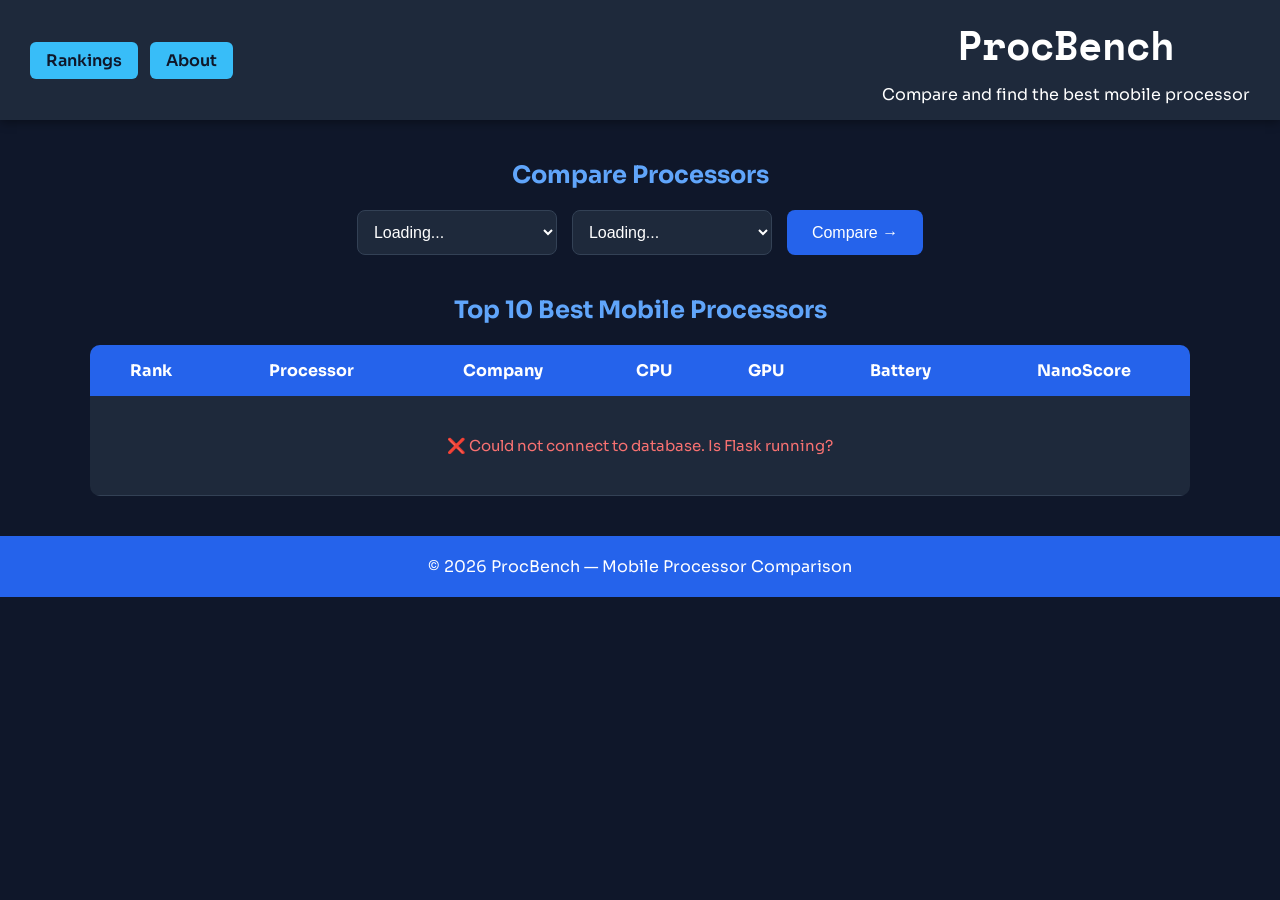
<file: index.html>
<!DOCTYPE html>
<html lang="en">
<head>
    <meta charset="UTF-8">
    <title>ProcBench — Mobile Processor Comparison</title>
    <meta name="viewport" content="width=device-width, initial-scale=1.0">
    <link rel="stylesheet" href="style.css">
    <style>
    @import url('https://fonts.googleapis.com/css2?family=Space+Mono:wght@400;700&family=Sora:wght@400;600;700&display=swap');
    body{font-family:'Sora',sans-serif!important;}
    .header-content h1{font-family:'Space Mono',monospace;}
    select optgroup{font-weight:700;color:#94a3b8;}
    .loading{text-align:center;padding:40px;color:#94a3b8;font-size:15px;}
    .error-msg{text-align:center;padding:40px;color:#f87171;font-size:15px;}
    </style>
</head>

<body>
<header class="top-nav">
    <div class="nav-buttons">
        <a href="ranks.html" class="nav-btn">Rankings</a>
        <a href="about.html" class="nav-btn">About</a>
    </div>
    <div class="header-content">
        <h1>ProcBench</h1>
        <p>Compare and find the best mobile processor</p>
    </div>
</header>

<section class="container">

    <h2>Compare Processors</h2>
    <div class="compare-box">
        <select id="proc1"><option value="">Loading...</option></select>
        <select id="proc2"><option value="">Loading...</option></select>
        <button id="compareBtn">Compare →</button>
    </div>

    <div id="result" class="result-box"></div>

    <h2>Top 10 Best Mobile Processors</h2>
    <div class="table-wrapper">
        <table>
            <thead>
                <tr>
                    <th>Rank</th>
                    <th>Processor</th>
                    <th>Company</th>
                    <th>CPU</th>
                    <th>GPU</th>
                    <th>Battery</th>
                    <th>NanoScore</th>
                </tr>
            </thead>
            <tbody id="topTable"><tr><td colspan="7" class="loading">⏳ Loading processors from database...</td></tr></tbody>
        </table>
    </div>
</section>

<footer><p>© 2026 ProcBench — Mobile Processor Comparison</p></footer>

<script src="db.js"></script>
<script>
const companies = ['Apple','Qualcomm','MediaTek','Samsung','Google','Huawei'];

function buildSelect(selectId) {
  const sel = document.getElementById(selectId);
  sel.innerHTML = '<option value="">Select Processor</option>';
  companies.forEach(company => {
    const procs = processorDB.filter(p => p.company === company)
                             .sort((a, b) => b.nanoScore - a.nanoScore);
    if (!procs.length) return;
    const grp = document.createElement('optgroup');
    grp.label = company;
    procs.forEach(p => {
      const opt = document.createElement('option');
      opt.value = p.name;
      opt.textContent = p.name;
      grp.appendChild(opt);
    });
    sel.appendChild(grp);
  });
}

function buildTopTable() {
  const top10 = rankedProcessors.slice(0, 10);
  document.getElementById('topTable').innerHTML = top10.map((p, i) => `
    <tr>
      <td>${i + 1}</td>
      <td><strong>${p.name}</strong></td>
      <td>${p.company}</td>
      <td>${p.cpu}</td>
      <td>${p.gpu}</td>
      <td>${p.battery}</td>
      <td style="font-weight:700;color:#38bdf8">${p.nanoScore}</td>
    </tr>`).join('');
}

// ── Wait for DB then render ───────────────────────────────────
document.addEventListener('dbReady', () => {
  buildSelect('proc1');
  buildSelect('proc2');
  buildTopTable();
});

document.addEventListener('dbError', () => {
  document.getElementById('topTable').innerHTML =
    '<tr><td colspan="7" class="error-msg">❌ Could not connect to database. Is Flask running?</td></tr>';
});

document.getElementById('compareBtn').addEventListener('click', () => {
  const p1 = document.getElementById('proc1').value;
  const p2 = document.getElementById('proc2').value;
  if (!p1 || !p2) { alert('Please select both processors'); return; }
  if (p1 === p2)  { alert('Please select two different processors'); return; }
  window.location.href = `compare.html?proc1=${encodeURIComponent(p1)}&proc2=${encodeURIComponent(p2)}`;
});
</script>
</body>
</html>
</file>
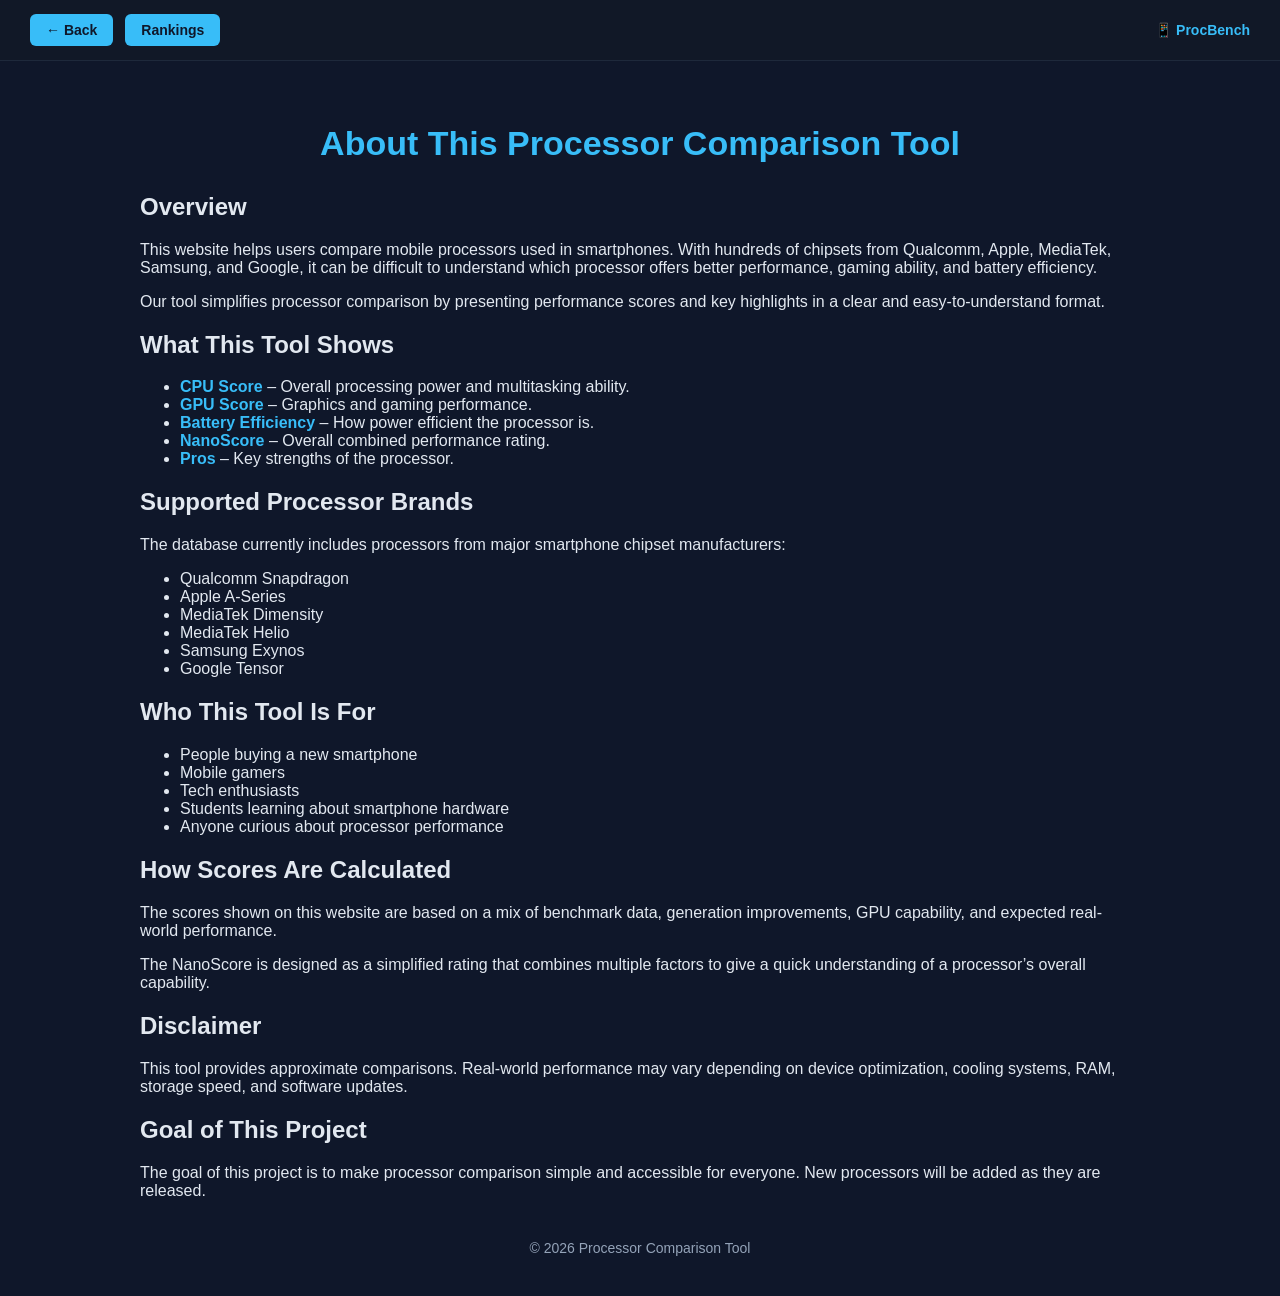
<file: about.html>
<!DOCTYPE html>
<html lang="en">
<head>
<meta charset="UTF-8">
<meta name="viewport" content="width=device-width, initial-scale=1.0">
<title>About - Processor Comparison Tool</title>
<style>
/* Page Background */
body{
    font-family: Arial, sans-serif;
    background:#0f172a;
    color:#e2e8f0;
    margin:0;
    padding:0;
}

/* Nav Bar */
.top-nav{
    display:flex;
    justify-content:space-between;
    align-items:center;
    padding:14px 30px;
    background:#111827;
    border-bottom:1px solid #1e293b;
}
.nav-buttons{
    display:flex;
    gap:12px;
}
.nav-btn{
    text-decoration:none;
    padding:8px 16px;
    border-radius:6px;
    background:#38bdf8;
    color:#0f172a;
    font-weight:700;
    font-size:14px;
    transition:.2s;
}
.nav-btn:hover{
    background:#0ea5e9;
}

/* Main Container */
.container{
    max-width:1000px;
    margin:auto;
    padding:40px 20px;
}

/* Title */
h1{
    text-align:center;
    font-size:34px;
    margin-bottom:30px;
    color:#38bdf8;
}

/* Section Cards */
.section{
    background:#1e293b;
    padding:25px;
    margin-bottom:25px;
    border-radius:10px;
    box-shadow:0 5px 15px rgba(0,0,0,0.4);
}

/* Section Heading */
.section h2{
    color:#f1f5f9;
    margin-bottom:12px;
}

/* Paragraph Text */
.section p{
    line-height:1.7;
    color:#cbd5f5;
}

/* Lists */
.section ul{
    padding-left:20px;
}

.section li{
    margin-bottom:8px;
}

/* Highlight Labels */
strong{
    color:#38bdf8;
}

/* Footer */
footer{
    text-align:center;
    margin-top:40px;
    font-size:14px;
    color:#94a3b8;
}
</style>
</head>

<body>

<nav class="top-nav">
    <div class="nav-buttons">
        <a href="index.html" class="nav-btn">← Back</a>
        <a href="ranks.html" class="nav-btn">Rankings</a>
    </div>
    <span style="font-size:14px;color:#38bdf8;font-weight:700;">📱 ProcBench</span>
</nav>

<div class="container">

<h1>About This Processor Comparison Tool</h1>

<h2>Overview</h2>
<p>
This website helps users compare mobile processors used in smartphones. With hundreds of chipsets from Qualcomm, Apple, MediaTek, Samsung, and Google, it can be difficult to understand which processor offers better performance, gaming ability, and battery efficiency.
</p>

<p>
Our tool simplifies processor comparison by presenting performance scores and key highlights in a clear and easy-to-understand format.
</p>

<h2>What This Tool Shows</h2>
<ul>
<li><strong>CPU Score</strong> – Overall processing power and multitasking ability.</li>
<li><strong>GPU Score</strong> – Graphics and gaming performance.</li>
<li><strong>Battery Efficiency</strong> – How power efficient the processor is.</li>
<li><strong>NanoScore</strong> – Overall combined performance rating.</li>
<li><strong>Pros</strong> – Key strengths of the processor.</li>
</ul>

<h2>Supported Processor Brands</h2>
<p>The database currently includes processors from major smartphone chipset manufacturers:</p>

<ul>
<li>Qualcomm Snapdragon</li>
<li>Apple A-Series</li>
<li>MediaTek Dimensity</li>
<li>MediaTek Helio</li>
<li>Samsung Exynos</li>
<li>Google Tensor</li>
</ul>

<h2>Who This Tool Is For</h2>
<ul>
<li>People buying a new smartphone</li>
<li>Mobile gamers</li>
<li>Tech enthusiasts</li>
<li>Students learning about smartphone hardware</li>
<li>Anyone curious about processor performance</li>
</ul>

<h2>How Scores Are Calculated</h2>
<p>
The scores shown on this website are based on a mix of benchmark data, generation improvements, GPU capability, and expected real-world performance.
</p>

<p>
The NanoScore is designed as a simplified rating that combines multiple factors to give a quick understanding of a processor’s overall capability.
</p>

<h2>Disclaimer</h2>
<p>
This tool provides approximate comparisons. Real-world performance may vary depending on device optimization, cooling systems, RAM, storage speed, and software updates.
</p>

<h2>Goal of This Project</h2>
<p>
The goal of this project is to make processor comparison simple and accessible for everyone. New processors will be added as they are released.
</p>

<footer>
© 2026 Processor Comparison Tool
</footer>

</div>

</body>
</html>
</file>
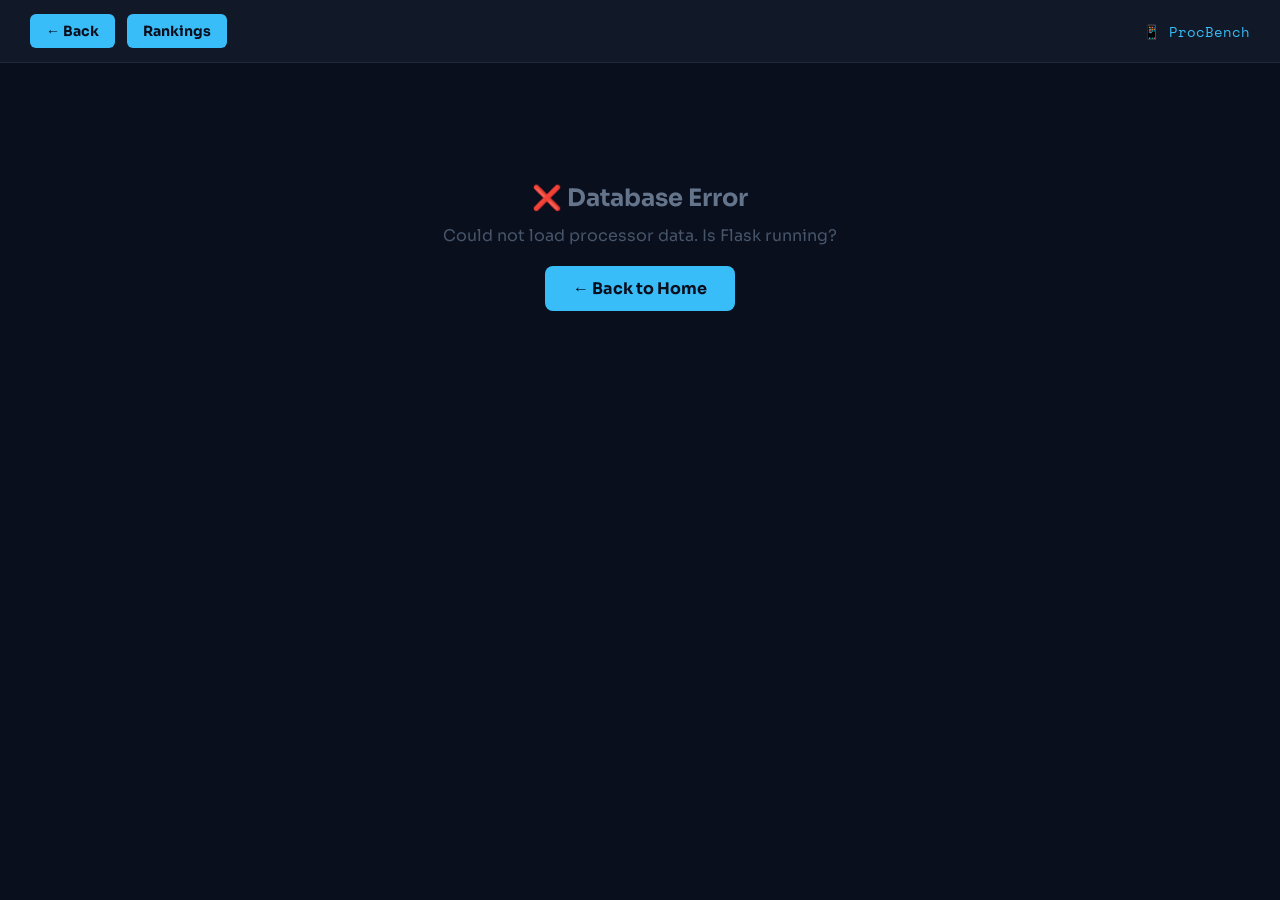
<file: compare.html>
<!DOCTYPE html>
<html lang="en">
<head>
<meta charset="UTF-8">
<meta name="viewport" content="width=device-width, initial-scale=1.0">
<title>Processor Comparison — ProcBench</title>
<style>
@import url('https://fonts.googleapis.com/css2?family=Space+Mono:wght@400;700&family=Sora:wght@400;600;700&display=swap');
*{margin:0;padding:0;box-sizing:border-box;}
body{font-family:'Sora',sans-serif;background:#0a0f1e;color:#e2e8f0;min-height:100vh;}

.top-nav{display:flex;justify-content:space-between;align-items:center;padding:14px 30px;background:#111827;border-bottom:1px solid #1e293b;}
.nav-buttons{display:flex;gap:12px;}
.nav-btn{text-decoration:none;padding:8px 16px;border-radius:6px;background:#38bdf8;color:#0a0f1e;font-weight:700;font-size:14px;transition:.2s;}
.nav-btn:hover{background:#0ea5e9;}
.logo{font-family:'Space Mono',monospace;color:#38bdf8;font-size:14px;}

.container{width:90%;max-width:1100px;margin:0 auto;padding:40px 0 60px;}
h1{font-family:'Space Mono',monospace;text-align:center;font-size:clamp(20px,3.5vw,32px);color:#38bdf8;margin-bottom:6px;}
.subtitle{text-align:center;color:#94a3b8;font-size:14px;margin-bottom:40px;}

.comparison-grid{display:grid;grid-template-columns:1fr auto 1fr;gap:24px;align-items:start;margin-bottom:30px;}
@media(max-width:700px){.comparison-grid{grid-template-columns:1fr;}}

.chip-card{background:#111827;border-radius:14px;padding:28px;border:1px solid #1e293b;transition:.3s;}
.chip-card.winner-card{border-color:#38bdf8;box-shadow:0 0 24px rgba(56,189,248,.15);}

.card-name{font-family:'Space Mono',monospace;font-size:clamp(14px,2vw,18px);font-weight:700;margin-bottom:6px;color:#f1f5f9;word-break:break-word;}
.card-company{font-size:12px;color:#64748b;margin-bottom:20px;}

.stat{margin-bottom:18px;}
.stat-header{display:flex;justify-content:space-between;align-items:center;margin-bottom:6px;}
.stat-label{font-size:12px;font-weight:600;color:#94a3b8;letter-spacing:.06em;text-transform:uppercase;}
.stat-value{font-family:'Space Mono',monospace;font-size:14px;font-weight:700;color:#f1f5f9;}
.stat-value.best{color:#38bdf8;}

.score-bar{background:#1e293b;height:10px;border-radius:5px;overflow:hidden;}
.score-fill{height:100%;border-radius:5px;transition:width .6s ease;background:#38bdf8;}

.vs-divider{display:flex;align-items:center;justify-content:center;font-family:'Space Mono',monospace;font-size:22px;font-weight:700;color:#334155;padding-top:80px;}
@media(max-width:700px){.vs-divider{padding-top:0;}}

.winner-banner{text-align:center;padding:20px;border-radius:12px;font-family:'Space Mono',monospace;font-size:18px;font-weight:700;margin-bottom:30px;background:#0f2744;border:1px solid #1e3a5f;color:#38bdf8;}
.winner-banner.tie{background:#1a1a0f;border-color:#3d3522;color:#fbbf24;}
.winner-banner.error{background:#1a0f0f;border-color:#3d2222;color:#f87171;}

.pros-section{background:#111827;border-radius:14px;padding:28px;border:1px solid #1e293b;margin-bottom:30px;}
.pros-section h2{font-family:'Space Mono',monospace;font-size:16px;color:#38bdf8;margin-bottom:20px;}
.pros-grid{display:grid;grid-template-columns:1fr 1fr;gap:20px;}
@media(max-width:600px){.pros-grid{grid-template-columns:1fr;}}
.pros-col h3{font-size:13px;font-weight:700;color:#94a3b8;text-transform:uppercase;letter-spacing:.06em;margin-bottom:12px;}
.pro-item{display:flex;align-items:flex-start;gap:8px;margin-bottom:8px;font-size:14px;}
.pro-dot{width:6px;height:6px;border-radius:50%;background:#38bdf8;flex-shrink:0;margin-top:5px;}

.specs-section{background:#111827;border-radius:14px;padding:28px;border:1px solid #1e293b;}
.specs-section h2{font-family:'Space Mono',monospace;font-size:16px;color:#38bdf8;margin-bottom:20px;}
.spec-row{display:flex;align-items:center;padding:10px 0;border-bottom:1px solid #1e293b;font-size:14px;}
.spec-row:last-child{border-bottom:none;}
.spec-label{flex:1;color:#64748b;font-weight:600;}
.spec-val1,.spec-val2{width:160px;text-align:center;font-family:'Space Mono',monospace;font-size:13px;}
.spec-val1.best,.spec-val2.best{color:#38bdf8;font-weight:700;}

.loading-state{text-align:center;padding:80px 20px;color:#94a3b8;}
.not-found{text-align:center;padding:80px 20px;color:#475569;}
.not-found h2{color:#64748b;margin-bottom:12px;}
.back-link{display:inline-block;margin-top:20px;padding:12px 28px;background:#38bdf8;color:#0a0f1e;border-radius:8px;text-decoration:none;font-weight:700;}
</style>
</head>
<body>

<nav class="top-nav">
  <div class="nav-buttons">
    <a href="index.html" class="nav-btn">← Back</a>
    <a href="ranks.html" class="nav-btn">Rankings</a>
  </div>
  <span class="logo">📱 ProcBench</span>
</nav>

<div class="container">
  <div id="main-content">
    <div class="loading-state">⏳ Loading processor data...</div>
  </div>
</div>

<script src="db.js"></script>
<script>
function renderComparison() {
  const params = new URLSearchParams(window.location.search);
  const p1name = params.get('proc1');
  const p2name = params.get('proc2');
  const p1 = processorMap[p1name];
  const p2 = processorMap[p2name];
  const main = document.getElementById('main-content');

  if (!p1name || !p2name) {
    main.innerHTML = `<div class="not-found"><h2>No processors selected</h2><p>Go back and choose two processors to compare.</p><a class="back-link" href="index.html">← Back to Home</a></div>`;
    return;
  }
  if (!p1 || !p2) {
    const missing = !p1 ? p1name : p2name;
    main.innerHTML = `<div class="not-found"><h2>"${missing}" not found</h2><p>This processor may not be in the database.</p><a class="back-link" href="index.html">← Back to Home</a></div>`;
    return;
  }

  const cats = ['cpu','gpu','battery','nanoScore'];
  const best = {};
  cats.forEach(c => {
    if (p1[c] > p2[c]) best[c] = 'p1';
    else if (p2[c] > p1[c]) best[c] = 'p2';
    else best[c] = 'tie';
  });

  let winnerHTML = '';
  if (p1.nanoScore > p2.nanoScore)      winnerHTML = `<div class="winner-banner">🏆 ${p1name} wins overall!</div>`;
  else if (p2.nanoScore > p1.nanoScore) winnerHTML = `<div class="winner-banner">🏆 ${p2name} wins overall!</div>`;
  else                                   winnerHTML = `<div class="winner-banner tie">⚖️ It's a tie — equal NanoScore</div>`;

  function bar(proc, cat) {
    const val    = proc[cat];
    const isBest = best[cat] === (proc === p1 ? 'p1' : 'p2');
    const labels = { cpu:'CPU', gpu:'GPU', battery:'Battery', nanoScore:'NanoScore' };
    return `
      <div class="stat">
        <div class="stat-header">
          <span class="stat-label">${labels[cat]}</span>
          <span class="stat-value${isBest?' best':''}">${val}</span>
        </div>
        <div class="score-bar"><div class="score-fill" style="width:${val}%;background:${isBest?'#38bdf8':'#334155'}"></div></div>
      </div>`;
  }

  function prosHTML(proc) {
    const list = Array.isArray(proc.pros) ? proc.pros : [];
    if (!list.length) return '<div class="pro-item"><div class="pro-dot"></div><span>No data available</span></div>';
    return list.map(p => `<div class="pro-item"><div class="pro-dot"></div><span>${p}</span></div>`).join('');
  }

  function specRow(label, v1, v2) {
    const b1 = (typeof v1==='number' && typeof v2==='number') ? (v1>v2?'best':'') : '';
    const b2 = (typeof v1==='number' && typeof v2==='number') ? (v2>v1?'best':'') : '';
    return `<div class="spec-row">
      <span class="spec-label">${label}</span>
      <span class="spec-val1 ${b1}">${v1}</span>
      <span class="spec-val2 ${b2}">${v2}</span>
    </div>`;
  }

  main.innerHTML = `
    <h1>${p1name} vs ${p2name}</h1>
    <p class="subtitle">Side-by-side processor comparison</p>

    <div class="comparison-grid">
      <div class="chip-card${p1.nanoScore > p2.nanoScore ? ' winner-card' : ''}">
        <div class="card-name">${p1name}</div>
        <div class="card-company">${p1.company} · ${p1.process||'N/A'}</div>
        ${bar(p1,'cpu')}${bar(p1,'gpu')}${bar(p1,'battery')}${bar(p1,'nanoScore')}
      </div>
      <div class="vs-divider">VS</div>
      <div class="chip-card${p2.nanoScore > p1.nanoScore ? ' winner-card' : ''}">
        <div class="card-name">${p2name}</div>
        <div class="card-company">${p2.company} · ${p2.process||'N/A'}</div>
        ${bar(p2,'cpu')}${bar(p2,'gpu')}${bar(p2,'battery')}${bar(p2,'nanoScore')}
      </div>
    </div>

    ${winnerHTML}

    <div class="pros-section">
      <h2>Key Strengths</h2>
      <div class="pros-grid">
        <div><h3>${p1name}</h3>${prosHTML(p1)}</div>
        <div><h3>${p2name}</h3>${prosHTML(p2)}</div>
      </div>
    </div>

    <div class="specs-section">
      <h2>Detailed Specs</h2>
      <div class="spec-row" style="border-bottom:1px solid #1e293b;padding-bottom:10px;margin-bottom:4px;">
        <span class="spec-label" style="color:#64748b">Specification</span>
        <span class="spec-val1" style="font-weight:700;color:#94a3b8;font-family:'Sora',sans-serif;font-size:12px;">${p1name.length>20?p1name.substring(0,18)+'…':p1name}</span>
        <span class="spec-val2" style="font-weight:700;color:#94a3b8;font-family:'Sora',sans-serif;font-size:12px;">${p2name.length>20?p2name.substring(0,18)+'…':p2name}</span>
      </div>
      ${specRow('Manufacturer', p1.company, p2.company)}
      ${specRow('Process Node', p1.process||'N/A', p2.process||'N/A')}
      ${specRow('CPU Score', p1.cpu, p2.cpu)}
      ${specRow('GPU Score', p1.gpu, p2.gpu)}
      ${specRow('Battery Score', p1.battery, p2.battery)}
      ${specRow('NanoScore', p1.nanoScore, p2.nanoScore)}
      ${specRow('AnTuTu (approx)', (p1.antutu||0).toLocaleString(), (p2.antutu||0).toLocaleString())}
      ${specRow('Global Rank', '#'+p1.rank, '#'+p2.rank)}
    </div>
  `;
}

document.addEventListener('dbReady', renderComparison);
document.addEventListener('dbError', () => {
  document.getElementById('main-content').innerHTML =
    `<div class="not-found"><h2>❌ Database Error</h2><p>Could not load processor data. Is Flask running?</p><a class="back-link" href="index.html">← Back to Home</a></div>`;
});
</script>
</body>
</html>
</file>
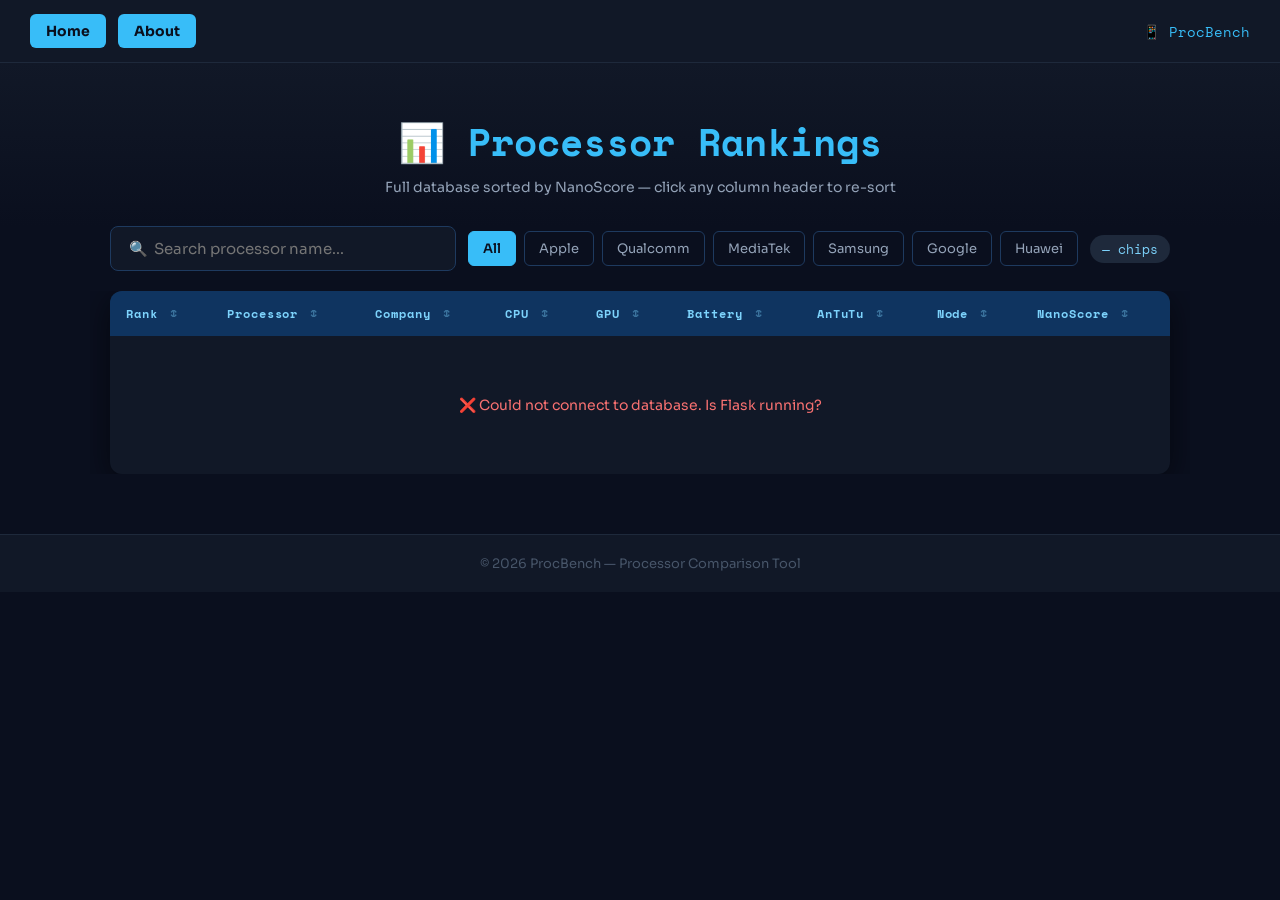
<file: ranks.html>
<!DOCTYPE html>
<html lang="en">
<head>
<meta charset="UTF-8">
<meta name="viewport" content="width=device-width, initial-scale=1.0">
<title>Processor Rankings — ProcBench</title>
<style>
@import url('https://fonts.googleapis.com/css2?family=Space+Mono:wght@400;700&family=Sora:wght@400;600;700&display=swap');
*{margin:0;padding:0;box-sizing:border-box;}
body{font-family:'Sora',sans-serif;background:#0a0f1e;color:#e2e8f0;min-height:100vh;}

.top-nav{display:flex;justify-content:space-between;align-items:center;padding:14px 30px;background:#111827;border-bottom:1px solid #1e293b;}
.nav-buttons{display:flex;gap:12px;}
.nav-btn{text-decoration:none;padding:8px 16px;border-radius:6px;background:#38bdf8;color:#0a0f1e;font-weight:700;font-size:14px;transition:.2s;}
.nav-btn:hover{background:#0ea5e9;}
.logo{font-family:'Space Mono',monospace;color:#38bdf8;font-size:14px;}

.page-header{padding:50px 20px 30px;text-align:center;background:linear-gradient(180deg,#111827 0%,#0a0f1e 100%);}
.page-header h1{font-family:'Space Mono',monospace;font-size:clamp(22px,4vw,38px);color:#38bdf8;margin-bottom:8px;}
.page-header p{color:#94a3b8;font-size:14px;}

.controls{max-width:1100px;margin:0 auto 20px;padding:0 20px;display:flex;flex-wrap:wrap;gap:12px;align-items:center;}
#search{flex:1;min-width:220px;padding:12px 18px;font-size:15px;font-family:'Sora',sans-serif;border-radius:8px;border:1px solid #1e3a5f;background:#111827;color:white;outline:none;transition:.2s;}
#search:focus{border-color:#38bdf8;box-shadow:0 0 0 3px rgba(56,189,248,.15);}
.filter-btns{display:flex;gap:8px;flex-wrap:wrap;}
.filter-btn{padding:8px 14px;border-radius:6px;border:1px solid #1e3a5f;background:transparent;color:#94a3b8;font-family:'Sora',sans-serif;font-size:13px;cursor:pointer;transition:.2s;}
.filter-btn:hover,.filter-btn.active{background:#38bdf8;color:#0a0f1e;border-color:#38bdf8;font-weight:600;}
.count-badge{display:inline-block;padding:4px 12px;background:#1e293b;border-radius:999px;font-size:13px;color:#7dd3fc;font-family:'Space Mono',monospace;margin-left:auto;}

.table-wrapper{max-width:1100px;margin:0 auto 60px;padding:0 20px;overflow-x:auto;}
table{width:100%;border-collapse:collapse;background:#111827;border-radius:12px;overflow:hidden;box-shadow:0 8px 32px rgba(0,0,0,.5);}
thead tr{background:#0f3460;}
th{padding:14px 16px;text-align:left;font-family:'Space Mono',monospace;font-size:12px;letter-spacing:.08em;color:#7dd3fc;white-space:nowrap;cursor:pointer;user-select:none;}
th:hover{color:#38bdf8;}
th .sort-icon{margin-left:4px;opacity:.4;}
th.sorted .sort-icon{opacity:1;color:#38bdf8;}
td{padding:12px 16px;font-size:14px;border-bottom:1px solid #1e293b;white-space:nowrap;}
tbody tr{transition:.15s;}
tbody tr:hover{background:#1e293b;}
tbody tr:last-child td{border-bottom:none;}

.rank-badge{display:inline-flex;align-items:center;justify-content:center;width:32px;height:32px;border-radius:8px;font-family:'Space Mono',monospace;font-size:12px;font-weight:700;background:#1e293b;color:#94a3b8;}
.rank-1{background:linear-gradient(135deg,#ffd700,#ff8c00);color:#000;}
.rank-2{background:linear-gradient(135deg,#c0c0c0,#a0a0a0);color:#000;}
.rank-3{background:linear-gradient(135deg,#cd7f32,#8b4513);color:#fff;}

.company-pill{display:inline-block;padding:3px 10px;border-radius:999px;font-size:12px;font-weight:600;}
.pill-Apple{background:#1a2744;color:#60a5fa;border:1px solid #1e3a5f;}
.pill-Qualcomm{background:#1e1a2e;color:#c084fc;border:1px solid #2d2445;}
.pill-MediaTek{background:#1a2e1e;color:#4ade80;border:1px solid #1e3d26;}
.pill-Samsung{background:#1e2a1a;color:#a3e635;border:1px solid #253322;}
.pill-Google{background:#2e1a1a;color:#f87171;border:1px solid #3d2222;}
.pill-Huawei{background:#2e261a;color:#fb923c;border:1px solid #3d3222;}

.score-cell{display:flex;align-items:center;gap:8px;}
.mini-bar{width:55px;height:6px;background:#1e293b;border-radius:3px;overflow:hidden;flex-shrink:0;}
.mini-fill{height:100%;border-radius:3px;}

.nano-score{font-family:'Space Mono',monospace;font-weight:700;font-size:15px;color:#38bdf8;}
.process-badge{display:inline-block;padding:2px 8px;border-radius:4px;font-size:11px;font-family:'Space Mono',monospace;background:#0f2244;color:#7dd3fc;border:1px solid #1e3a5f;}

.loading-row{text-align:center;padding:60px 20px;color:#94a3b8;}
.error-row{text-align:center;padding:60px 20px;color:#f87171;}
.empty-state{text-align:center;padding:60px 20px;color:#475569;}
.empty-state h3{font-size:20px;margin-bottom:8px;}

footer{text-align:center;padding:20px;background:#111827;color:#475569;font-size:13px;border-top:1px solid #1e293b;}
</style>
</head>
<body>

<nav class="top-nav">
  <div class="nav-buttons">
    <a href="index.html" class="nav-btn">Home</a>
    <a href="about.html" class="nav-btn">About</a>
  </div>
  <span class="logo">📱 ProcBench</span>
</nav>

<div class="page-header">
  <h1>📊 Processor Rankings</h1>
  <p>Full database sorted by NanoScore — click any column header to re-sort</p>
</div>

<div class="controls">
  <input type="text" id="search" placeholder="🔍  Search processor name...">
  <div class="filter-btns" id="filterBtns">
    <button class="filter-btn active" data-company="All">All</button>
    <button class="filter-btn" data-company="Apple">Apple</button>
    <button class="filter-btn" data-company="Qualcomm">Qualcomm</button>
    <button class="filter-btn" data-company="MediaTek">MediaTek</button>
    <button class="filter-btn" data-company="Samsung">Samsung</button>
    <button class="filter-btn" data-company="Google">Google</button>
    <button class="filter-btn" data-company="Huawei">Huawei</button>
  </div>
  <span class="count-badge" id="countBadge">— chips</span>
</div>

<div class="table-wrapper">
  <table>
    <thead>
      <tr>
        <th data-col="rank">Rank <span class="sort-icon">↕</span></th>
        <th data-col="name">Processor <span class="sort-icon">↕</span></th>
        <th data-col="company">Company <span class="sort-icon">↕</span></th>
        <th data-col="cpu">CPU <span class="sort-icon">↕</span></th>
        <th data-col="gpu">GPU <span class="sort-icon">↕</span></th>
        <th data-col="battery">Battery <span class="sort-icon">↕</span></th>
        <th data-col="antutu">AnTuTu <span class="sort-icon">↕</span></th>
        <th data-col="process">Node <span class="sort-icon">↕</span></th>
        <th data-col="nanoScore">NanoScore <span class="sort-icon">↕</span></th>
      </tr>
    </thead>
    <tbody id="cpuTable">
      <tr><td colspan="9" class="loading-row">⏳ Loading processors from database...</td></tr>
    </tbody>
  </table>
</div>

<footer>© 2026 ProcBench — Processor Comparison Tool</footer>

<script src="db.js"></script>
<script>
let sortCol='rank', sortDir=1, activeCompany='All';

function getFiltered(){
  const q = document.getElementById('search').value.toLowerCase();
  return rankedProcessors.filter(p =>
    p.name.toLowerCase().includes(q) &&
    (activeCompany === 'All' || p.company === activeCompany)
  );
}

function getSorted(data){
  return [...data].sort((a, b) => {
    let av = a[sortCol], bv = b[sortCol];
    if (typeof av === 'string') return sortDir * av.localeCompare(bv);
    return sortDir * (av - bv);
  });
}

function renderTable(){
  const sorted = getSorted(getFiltered());
  document.getElementById('countBadge').textContent = sorted.length + ' chips';
  const tbody = document.getElementById('cpuTable');
  if (!sorted.length) {
    tbody.innerHTML = `<tr><td colspan="9"><div class="empty-state"><h3>No processors found</h3><p>Try a different search or filter</p></div></td></tr>`;
    return;
  }
  tbody.innerHTML = sorted.map(p => {
    const rc = p.rank <= 3 ? ` rank-${p.rank}` : '';
    const pc = `pill-${p.company}`;
    return `<tr>
      <td><span class="rank-badge${rc}">${p.rank}</span></td>
      <td style="font-weight:600">${p.name}</td>
      <td><span class="company-pill ${pc}">${p.company}</span></td>
      <td><div class="score-cell"><div class="mini-bar"><div class="mini-fill" style="width:${p.cpu}%;background:#60a5fa"></div></div><span>${p.cpu}</span></div></td>
      <td><div class="score-cell"><div class="mini-bar"><div class="mini-fill" style="width:${p.gpu}%;background:#a78bfa"></div></div><span>${p.gpu}</span></div></td>
      <td><div class="score-cell"><div class="mini-bar"><div class="mini-fill" style="width:${p.battery}%;background:#34d399"></div></div><span>${p.battery}</span></div></td>
      <td style="color:#94a3b8;font-size:13px">${(p.antutu||0).toLocaleString()}</td>
      <td><span class="process-badge">${p.process||'N/A'}</span></td>
      <td><span class="nano-score">${p.nanoScore}</span></td>
    </tr>`;
  }).join('');
}

document.querySelectorAll('th[data-col]').forEach(th => {
  th.addEventListener('click', () => {
    const col = th.dataset.col;
    if (sortCol === col) { sortDir *= -1; }
    else { sortCol = col; sortDir = (col==='name'||col==='company'||col==='process') ? 1 : -1; }
    document.querySelectorAll('th').forEach(t => t.classList.remove('sorted'));
    th.classList.add('sorted');
    renderTable();
  });
});

document.getElementById('filterBtns').addEventListener('click', e => {
  const btn = e.target.closest('.filter-btn');
  if (!btn) return;
  activeCompany = btn.dataset.company;
  document.querySelectorAll('.filter-btn').forEach(b => b.classList.remove('active'));
  btn.classList.add('active');
  renderTable();
});

document.getElementById('search').addEventListener('input', renderTable);

// ── Wait for DB ───────────────────────────────────────────────
document.addEventListener('dbReady', renderTable);
document.addEventListener('dbError', () => {
  document.getElementById('cpuTable').innerHTML =
    '<tr><td colspan="9" class="error-row">❌ Could not connect to database. Is Flask running?</td></tr>';
});
</script>
</body>
</html>
</file>
<file: style.css>
/* Reset */
* {
    margin: 0;
    padding: 0;
    box-sizing: border-box;
}

/* Body */
body {
    font-family: 'Segoe UI', sans-serif;
    background: #0f172a;
    color: white;
}

/* Header */
header {
    background: #2563eb;
    color: white;
    padding: 40px 20px;
    text-align: center;
}

.header-content h1 {
    font-size: 2.5rem;
    margin-bottom: 10px;
}

/* Container */
.container {
    width: 90%;
    max-width: 1100px;
    margin: 40px auto;
}

/* Section Titles */
h2 {
    text-align: center;
    margin-bottom: 20px;
    color: #60a5fa;
}

/* Compare Box */
.compare-box {
    display: flex;
    flex-wrap: wrap;
    gap: 15px;
    margin-bottom: 40px;
    justify-content: center;
}

.compare-box input,
.compare-box select {
    padding: 12px;
    font-size: 16px;
    border-radius: 8px;
    border: 1px solid #334155;
    min-width: 200px;
    background: #1e293b;
    color: white;
    transition: 0.3s;
}

.compare-box input:focus,
.compare-box select:focus {
    border-color: #2563eb;
    outline: none;
    box-shadow: 0 0 5px rgba(37,99,235,0.5);
}

/* Button */
.compare-box button {
    padding: 12px 25px;
    background: #2563eb;
    color: white;
    border: none;
    border-radius: 8px;
    cursor: pointer;
    font-size: 16px;
    transition: 0.3s;
}

.compare-box button:hover {
    background: #1d4ed8;
    transform: scale(1.05);
}

/* Table */
.table-wrapper {
    overflow-x: auto;
}

table {
    width: 100%;
    border-collapse: collapse;
    background: #1e293b;
    border-radius: 10px;
    overflow: hidden;
}

thead {
    background: #2563eb;
    color: white;
}

th, td {
    padding: 15px;
    text-align: center;
}

tbody tr {
    border-bottom: 1px solid #334155;
    transition: 0.2s;
}

tbody tr:hover {
    background: #334155;
}

/* Footer */
footer {
    text-align: center;
    padding: 20px;
    margin-top: 40px;
    background: #2563eb;
    color: white;
}

/* Responsive */
@media (max-width: 768px) {
    .compare-box {
        flex-direction: column;
        align-items: center;
    }

    .header-content h1 {
        font-size: 2rem;
    }
}

/* Result Box */
.result-box {
    margin-top: 20px;
    padding: 20px;
    text-align: center;
    font-size: 18px;
    font-weight: bold;
    border-radius: 8px;
    display: none;
}

.winner {
    background-color: #064e3b;
    color: #6ee7b7;
}

.tie {
    background-color: #78350f;
    color: #fde68a;
}

.error {
    background-color: #7f1d1d;
    color: #fca5a5;
}

/* Comparison Box */
.comparison-box {
    display: flex;
    justify-content: space-between;
    align-items: center;
    margin-top: 40px;
}

.card {
    flex: 1;
    background: #1e293b;
    padding: 30px;
    margin: 10px;
    border-radius: 10px;
    text-align: center;
}

.vs {
    font-size: 30px;
    font-weight: bold;
    color: #60a5fa;
}

/* Top Navigation Bar */

.top-nav{
    display:flex;
    justify-content:space-between;
    align-items:center;
    padding:15px 30px;
    background:#1e293b;
    box-shadow:0 2px 10px rgba(0,0,0,0.4);
}

/* Logo */
.logo{
    font-size:20px;
    font-weight:bold;
    color:#38bdf8;
}

/* Right side buttons */
.nav-buttons{
    display:flex;
    gap:12px;
}

/* Button style */
.nav-btn{
    text-decoration:none;
    padding:8px 16px;
    border-radius:6px;
    background:#38bdf8;
    color:#0f172a;
    font-weight:600;
    transition:0.3s;
}

.nav-btn:hover{
    background:#0ea5e9;
}
</file>
